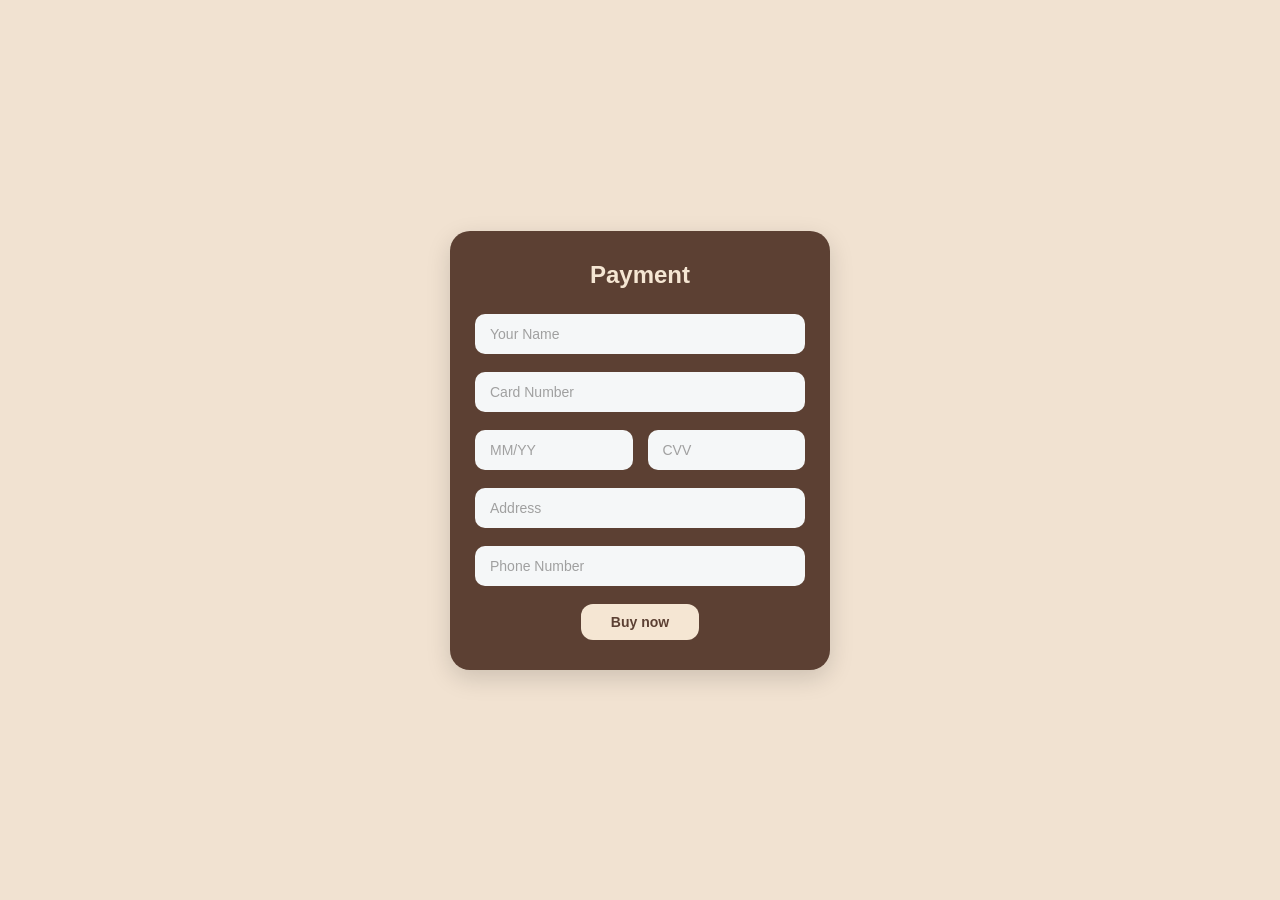
<file: payment.html>
<!DOCTYPE html>
<html lang="en">
<head>
    <meta charset="UTF-8">
    <meta name="viewport" content="width=device-width, initial-scale=1.0">
    <title>Payment Page</title>

    <link rel="stylesheet" href="payment.css">
</head>
</div>

   <div class="payment-card">
         <h2>Payment</h2>
    
           <input type="text" placeholder="Your Name">
           <input type="text" placeholder="Card Number">
    
         <div class="card-details">
          <input type="text" placeholder="MM/YY">
              <input type="text" placeholder="CVV">
        </div>
    
          <input type="text" placeholder="Address">
          <input type="text" placeholder="Phone Number">
    
           <button class="buy-btn">Buy now</button>
      </div>

</body>
</html>
</file>
<file: payment.css>
*{
    margin: 0;
    padding: 0;
    box-sizing: border-box;
}

body{
    background-color: #F1E2D1;
    font-family: Arial, Helvetica, sans-serif;

    display: flex;
    justify-content: center;
    align-items: center;

    height: 100vh;
}

.payment-card {
    background-color: #5C4033; 
    width: 380px;
    padding: 30px 25px;
    border-radius: 20px; 
    text-align: center;
    box-shadow: 0 8px 24px rgba(0, 0, 0, 0.15); 
    font-family: sans-serif;
}


.payment-card h2 {
    color: #F5E6D3; 
    margin-bottom: 25px;
    font-size: 24px;
    font-weight: bold;
}


.payment-card input {
    width: 100%;
    padding: 12px 15px; 
    margin-bottom: 18px;
    border: none;
    outline: none;
    background-color: #F5F7F8; 
    border-radius: 10px; 
    font-size: 14px;
    box-sizing: border-box; 
}


.card-details {
    display: flex;
    gap: 15px; 
}


.payment-card input::placeholder {
    color: #A0A0A0;
}

/* زرار Buy now */
.buy-btn {
    background-color: #F5E6D3; 
    color: #5C4033; 
    border: none;
    padding: 10px 30px;
    font-size: 14px;
    font-weight: bold;
    border-radius: 12px; 
    cursor: pointer;
    transition: background-color 0.3s ease; 
}


.buy-btn:hover {
    background-color: #E6D5C1; 
}
</file>
